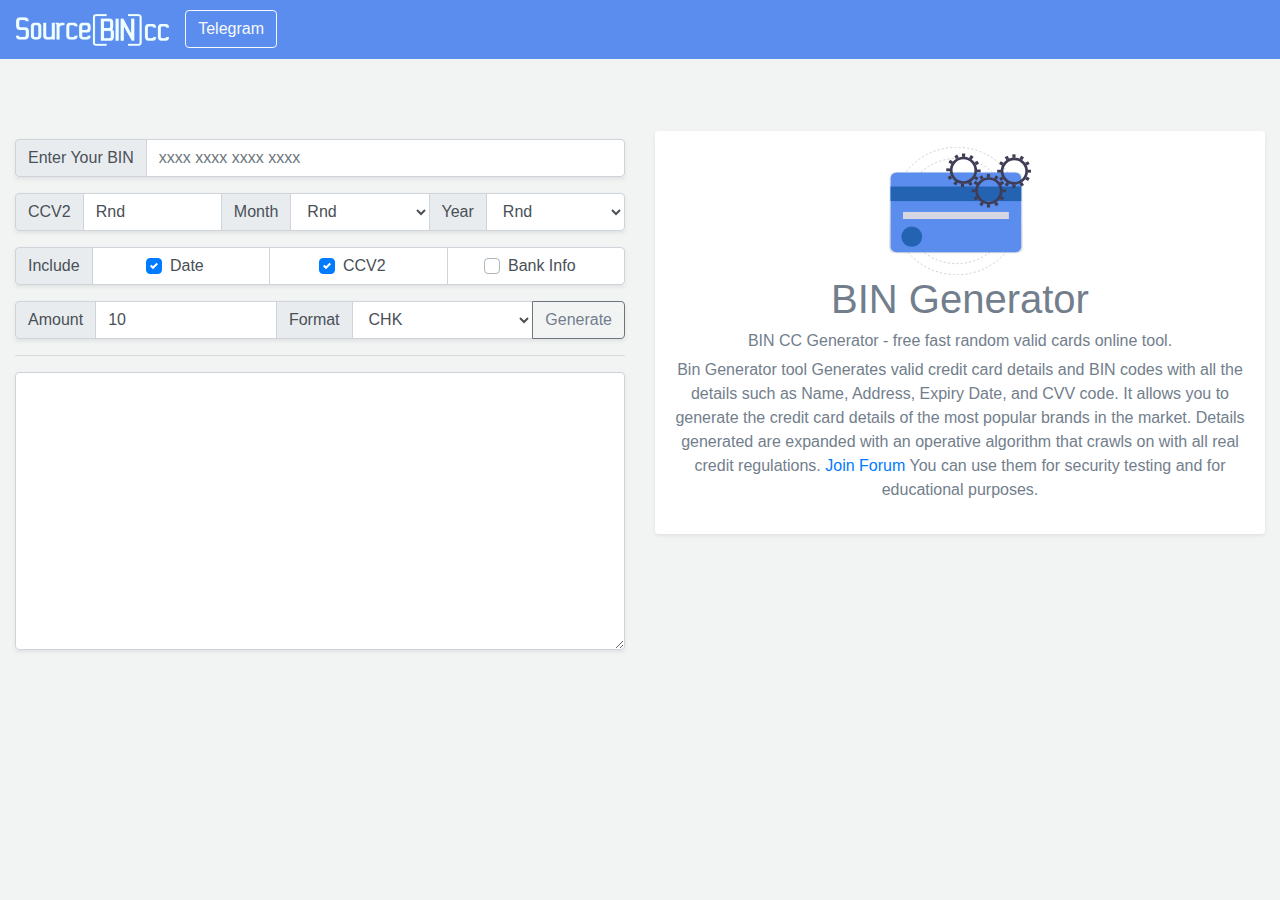
<file: index.html>
<!DOCTYPE html>

<html dir="ltr" lang="en">

<head>
    <meta charset="UTF-8">
    <meta name="viewport" content="width=device-width, initial-scale=1.0">
    <meta http-equiv="X-UA-Compatible" content="ie=edge">
    <title>BIN Generator CC - free fast random valid cards online tool.</title>
    <link rel='dns-prefetch' href='http://cdnjs.cloudflare.com/' />
    <link rel='dns-prefetch' href='http://googletagmanager.com/' />
    <link rel='dns-prefetch' href='http://google-analytics.com/' />
    <link rel='dns-prefetch' href='http://mc.yandex.ru/' />
    <meta http-equiv="X-UA-Compatible" content="IE=edge" />
    <meta name="description" content="BIN Generator tool, new upgraded version instantly Generates valid random credit card numbers &amp; details like CCV.">
    <meta name="theme-color" content="#5A8DEE">
    <meta name="msapplication-navbutton-color" content="#5A8DEE">
    <meta name="apple-mobile-web-app-status-bar-style" content="#5A8DEE">
    <link rel="shortcut icon" href="img/favicon.png">
    <meta name="robots" content="index, follow">
    <meta name="image" content="img/sourcebincc_bin_generator.png">
    <meta itemprop="name" content="BIN Generator CC - free fast random valid cards online tool.">
    <meta itemprop="description" content="BIN Generator tool, new upgraded version instantly Generates valid random credit card numbers &amp; details like CCV.">
    <meta itemprop="image" content="img/sourcebincc_bin_generator.png">
    <meta name="twitter:card" content="BIN Generator tool, new upgraded version instantly Generates valid random credit card numbers &amp; details like CCV.">
    <meta name="twitter:title" content="BIN Generator CC - free fast random valid cards online tool.">
    <meta name="twitter:description" content="BIN Generator tool, new upgraded version instantly Generates valid random credit card numbers &amp; details like CCV.">
    <meta name="twitter:site" content="@Sourcebincc_net">
    <meta name="twitter:creator" content="@Sourcebincc_net">
    <meta name="twitter:image:src" content="img/sourcebincc_bin_generator.png">
    <meta name="twitter:image:alt" content="BIN Generator CC - free fast random valid cards online tool.">
    <meta name="og:title" content="BIN Generator CC - free fast random valid cards online tool.">
    <meta name="og:description" content="BIN Generator tool, new upgraded version instantly Generates valid random credit card numbers &amp; details like CCV.">
    <meta name="og:image" content="img/sourcebincc_bin_generator.png">
    <meta name="og:type" content="website">
    <meta name="og:site_name" content="SourceBINcc">
    <meta name="og:url" content="ccgen.html">
    <meta name="csrf-token" content="ayantvVwxcZfpNOyT4A1yuzWjrOaMxUBXrDV5gLQ">
    <link rel="stylesheet" href="https:///cdnjs.cloudflare.com/ajax/libs/twitter-bootstrap/4.4.1/css/bootstrap.min.css"
        integrity="sha256-L/W5Wfqfa0sdBNIKN9cG6QA5F2qx4qICmU2VgLruv9Y=" crossorigin="anonymous" />
    <link rel="stylesheet" href="https://cdnjs.cloudflare.com/ajax/libs/font-awesome/5.13.0/css/all.min.css"
        integrity="sha256-h20CPZ0QyXlBuAw7A+KluUYx/3pK+c7lYEpqLTlxjYQ=" crossorigin="anonymous" />
    <link rel="stylesheet" href="css/style.css">
    </script>
   
</head>
<body  onload="ccgen();"  class="bg-3 text-2">
    <nav class="navbar navbar-expand-lg navbar-dark bg-1 sticky-top">
    <a class="navbar-brand" href="index.html">
        <img src="img/sourecbincc_logo.png" alt="Source[BIN]cc" style="height: 1.6em;">
    </a>
    <button class="navbar-toggler" type="button" data-toggle="collapse" data-target="#navbarNavDropdown"
        aria-controls="navbarNavDropdown" aria-expanded="false" aria-label="Toggle navigation">
        <span class="navbar-toggler-icon"></span>
    </button>
    <div class="collapse navbar-collapse text-center" id="navbarNavDropdown">
        <ul class="navbar-nav">
           
        
          
        <div class="ml-auto">
             <hr class="d-lg-none d-xl-none">
           
                       <a href="https://telete.in/fraudster_crew" title="Telegram" class="btn btn-outline-light"><i class=" far fa-paper-plane"></i>       Telegram</a>

     </div>
 </nav>    <br>
   
    <main onload="ccgen();" class="container-fluid text-center my-5">
    <div class="row">
        <div class="col-md-6 pt-2">
            <form name="console" id="console">
                <input type="hidden" name="tr" value="1000">
                <input type="hidden" name="L"  value="1L">
                <select name="ccnsp" class="input_text" style="display:none;">
                     <option selected="selected">None</option>
                </select>
    
                <div class="input-group shadow-sm mb-3">
                    <div class="input-group-prepend">
                        <span class="input-group-text">Enter Your BIN</span>
                    </div>
                    <input type="text" class="form-control" id="ccpN" name="ccp"  value="" placeholder="xxxx xxxx xxxx xxxx" maxlength="19">
                </div>

                <div class="input-group shadow-sm mb-3">
                    <div class="input-group-prepend">
                        <span class="input-group-text">CCV2</span>
                    </div>
                    <input type="text" class="form-control" id="eccv" maxlength="4" value="Rnd" placeholder="Rnd">
                    <div class="input-group-prepend input-group-append">
                        <span class="input-group-text">Month</span>
                    </div>
                    <select name="emeses" class="form-control">
                        <option value="rnd">Rnd</option>
                        <option value="01">01</option>
                        <option value="02">02</option>
                        <option value="03">03</option>
                        <option value="04">04</option>
                        <option value="05">05</option>
                        <option value="06">06</option>
                        <option value="07">07</option>
                        <option value="08">08</option>
                        <option value="09">09</option>
                        <option value="10">10</option>
                        <option value="11">11</option>
                        <option value="12">12</option>
                    </select>
                    <div class="input-group-prepend input-group-append">
                        <span class="input-group-text">Year</span>
                    </div>
                    <select name="eyear" class="form-control">
                        <option value="rnd">Rnd</option>
                        <option value="2020">2020</option>
                        <option value="2021">2021</option>
                        <option value="2022">2022</option>
                        <option value="2023">2023</option>
                        <option value="2024">2024</option>
                        <option value="2025">2025</option>
                        <option value="2026">2026</option>
                        <option value="2027">2027</option>
                        <option value="2028">2028</option>
                        <option value="2019">2029</option>
                        <option value="2019">2030</option>
                    </select>
                </div>

                <div class="input-group shadow-sm mb-3">
                    <div class="input-group-prepend">
                        <span class="input-group-text">Include</span>
                    </div>
                    <div class="form-control custom-control custom-checkbox">
                        <input type="checkbox" class="custom-control-input" id="ccexpdat" name="ccexpdat" checked>
                        <label class="custom-control-label" for="ccexpdat">Date</label>
                    </div>
                    <div class="form-control custom-control custom-checkbox">
                        <input type="checkbox" class="custom-control-input" id="ccvi" name="ccvi" checked>
                        <label class="custom-control-label" for="ccvi">CCV2</label>
                    </div>
                    <div class="form-control custom-control custom-checkbox">
                        <input type="checkbox" class="custom-control-input" id="ccbank" name="ccbank">
                        <label class="custom-control-label" for="ccbank">Bank Info</label>
                    </div>
                </div>

                <div class="input-group shadow-sm mb-3">
                    <div class="input-group-prepend">
                        <span class="input-group-text">Amount</span>
                    </div>
                    <input type="number" class="form-control" name="ccghm" maxlength="4" value="10" value="10"  placeholder="Enter Amount">
                    <div class="input-group-append input-group-prepend">
                        <span class="input-group-text">Format</span>
                    </div>
                    <select class="form-control" name="ccoudatfmt">
                        <option value="CHECKER">CHK</option>
                        <option value="CSV">CSV</option>
                        <option value="XML">XML</option>
                        <option value="JSON">JSON</option>
                    </select>
                    <div class="input-group-append">
                        <a  name="gerar" id="gerar" class="btn btn-outline-secondary">
                            <i class="fa fa-cogs"></i> Generate
                        </a>
                    </div>
                </div>
                <hr>

                <div class="form-group shadow-sm">
                    <textarea class="form-control" rows="11" name="output2" id="output2"></textarea>
                </div>
            </form>
            
            <div class="col-md-12 p-0">
                
            </div>

        </div>
        <div class="col-md-6">
            <div class="bg-white rounded shadow-sm p-3">
                <img src="img/bin_generator.svg" style="height: 8rem;" alt="BIN CCV Generator Tool">
                <h1>BIN Generator</h1>
                <h2 style="font-size:1rem;">BIN CC Generator - free fast random valid cards online tool.</h2>
                <p>
                    Bin Generator tool Generates valid credit card details and BIN codes
                    with all the details such as Name, Address, Expiry Date, and CVV code.
                    It allows you to generate the credit card details of the most popular brands in the market.
                    Details generated are expanded with an operative algorithm that crawls on with all real credit regulations. <a href="https://fssquad.com">Join Forum</a>
                    You can use them for security testing and for educational purposes. 
                </p>
              
                </a>
            </div>

        </div>
    </div>
</main>
 
</footer>    <script src="https:///cdnjs.cloudflare.com/ajax/libs/jquery/3.4.1/jquery.min.js"
        integrity="sha256-CSXorXvZcTkaix6Yvo6HppcZGetbYMGWSFlBw8HfCJo=" crossorigin="anonymous"></script>
    <script src="https:///cdnjs.cloudflare.com/ajax/libs/popper.js/1.16.1/umd/popper.min.js"
        integrity="sha256-/ijcOLwFf26xEYAjW75FizKVo5tnTYiQddPZoLUHHZ8=" crossorigin="anonymous"></script>
    <script src="https:///cdnjs.cloudflare.com/ajax/libs/twitter-bootstrap/4.4.1/js/bootstrap.min.js"
        integrity="sha256-WqU1JavFxSAMcLP2WIOI+GB2zWmShMI82mTpLDcqFUg=" crossorigin="anonymous"></script>
    <script defer src="js/script.js"></script>
        <script defer src="js/bin_generator.js"></script>
            </body>

</html>
</file>
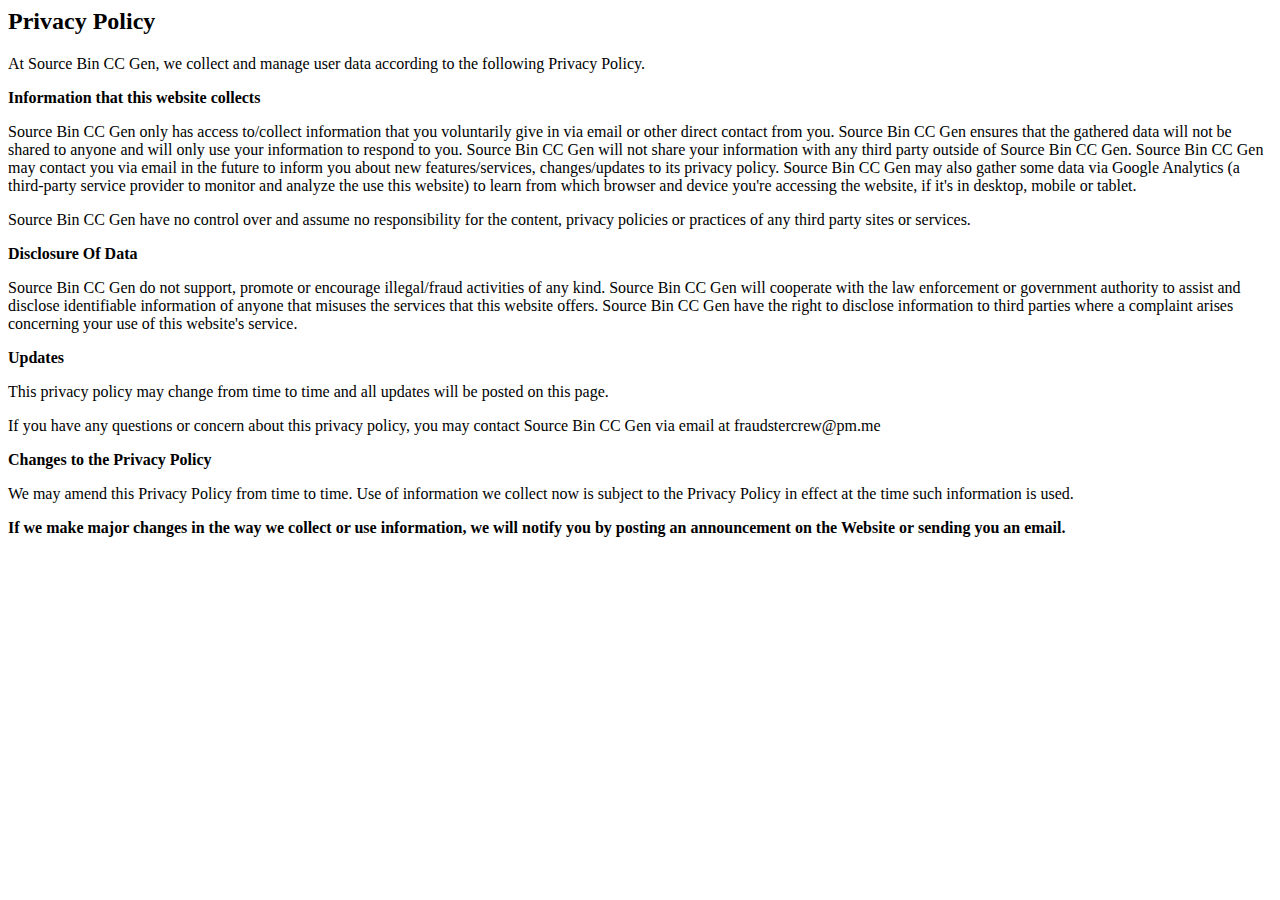
<file: privacy.html>
<html>
<body>
<h2>Privacy Policy</h2>
<p>At Source Bin CC Gen, we collect and manage user data according to the following Privacy Policy.
</p>


<p><strong>Information that this website collects</strong></p>

<p>Source Bin CC Gen only has access to/collect information that you voluntarily give in via email or other direct contact from you. Source Bin CC Gen ensures that the gathered data will not be shared to anyone and will only use your information to respond to you. Source Bin CC Gen will not share your information with any third party outside of Source Bin CC Gen. Source Bin CC Gen may contact you via email in the future to inform you about new features/services, changes/updates to its privacy policy. Source Bin CC Gen may also gather some data via Google Analytics (a third-party service provider to monitor and analyze the use this website) to learn from which browser and device you're accessing the website, if it's in desktop, mobile or tablet.</p>

<p>Source Bin CC Gen have no control over and assume no responsibility for the content, privacy policies or practices of any third party sites or services.</p>

<p><strong>Disclosure Of Data</strong></p>
<p>Source Bin CC Gen do not support, promote or encourage illegal/fraud activities of any kind. Source Bin CC Gen will cooperate with the law enforcement or government authority to assist and disclose identifiable information of anyone that misuses the services that this website offers. Source Bin CC Gen have the right to disclose information to third parties where a complaint arises concerning your use of this website's service.</p>

<p><strong>Updates</strong></p>
<p>This privacy policy may change from time to time and all updates will be posted on this page.</p>

<p>If you have any questions or concern about this privacy policy, you may contact Source Bin CC Gen via email at fraudstercrew@pm.me</p>

<p><strong>Changes to the Privacy Policy</strong></p>
<p>We may amend this Privacy Policy from time to time. Use of information we collect now is subject to the Privacy Policy in effect at the time such information is used.</p>

<p><strong>If we make major changes in the way we collect or use information, we will notify you by posting an announcement on the Website or sending you an email.</strong></p>
</file>
<file: css/style.css>
:root{--c1:#5A8DEE;--c2:#727E8C;--c3:#F2F4F4}.bg-1{background-color:var(--c1)}.bg-2{background-color:var(--c2)!important}.bg-3{background-color:var(--c3)}.bg-4{background-color:#e9ecef}.text-1{color:var(--c1)}.text-2{color:var(--c2)}.text-3{color:var(--c3)}.shadow-btn{box-shadow:10px 10px 8px rgba(205,205,224,.8)}a.nav-link:hover:before{content:"[";font-weight:700}a.nav-link:hover:after{content:"]";font-weight:700}.target-div :hover{cursor:pointer;opacity:.1}.target-div img{max-width:100%;height:5rem}.backtotop{color:var(--white);opacity:.6;position:fixed;bottom:10px;right:10px;width:40px;height:40px;padding-top:5px;-webkit-border-radius:20%;-moz-border-radius:20%;border-radius:20%;-webkit-transition:all .3s linear;-moz-transition:all .3s ease;-ms-transition:all .3s ease;-o-transition:all .3s ease;transition:all .3s ease}.backtotop:hover{color:var(--white);opacity:1;padding-top:0;-webkit-transition:all .3s linear;-moz-transition:all .3s ease;-ms-transition:all .3s ease;-o-transition:all .3s ease;transition:all .3s ease}.single-chart{justify-content:space-around}.circular-chart{display:block;margin:1em auto;max-width:80%;max-height:10em}.circle-bg{fill:none;stroke:#eee;stroke-width:3.8}.circle{fill:none;stroke-width:2.8;stroke-linecap:round}.circular-chart.orange .circle{stroke:#ff9f00}.circular-chart.green .circle{stroke:#4cc790}.circular-chart.blue .circle{stroke:#3c9ee5}.percentage{fill:#666;font-family:sans-serif;font-size:.5em;text-anchor:middle}
</file>
